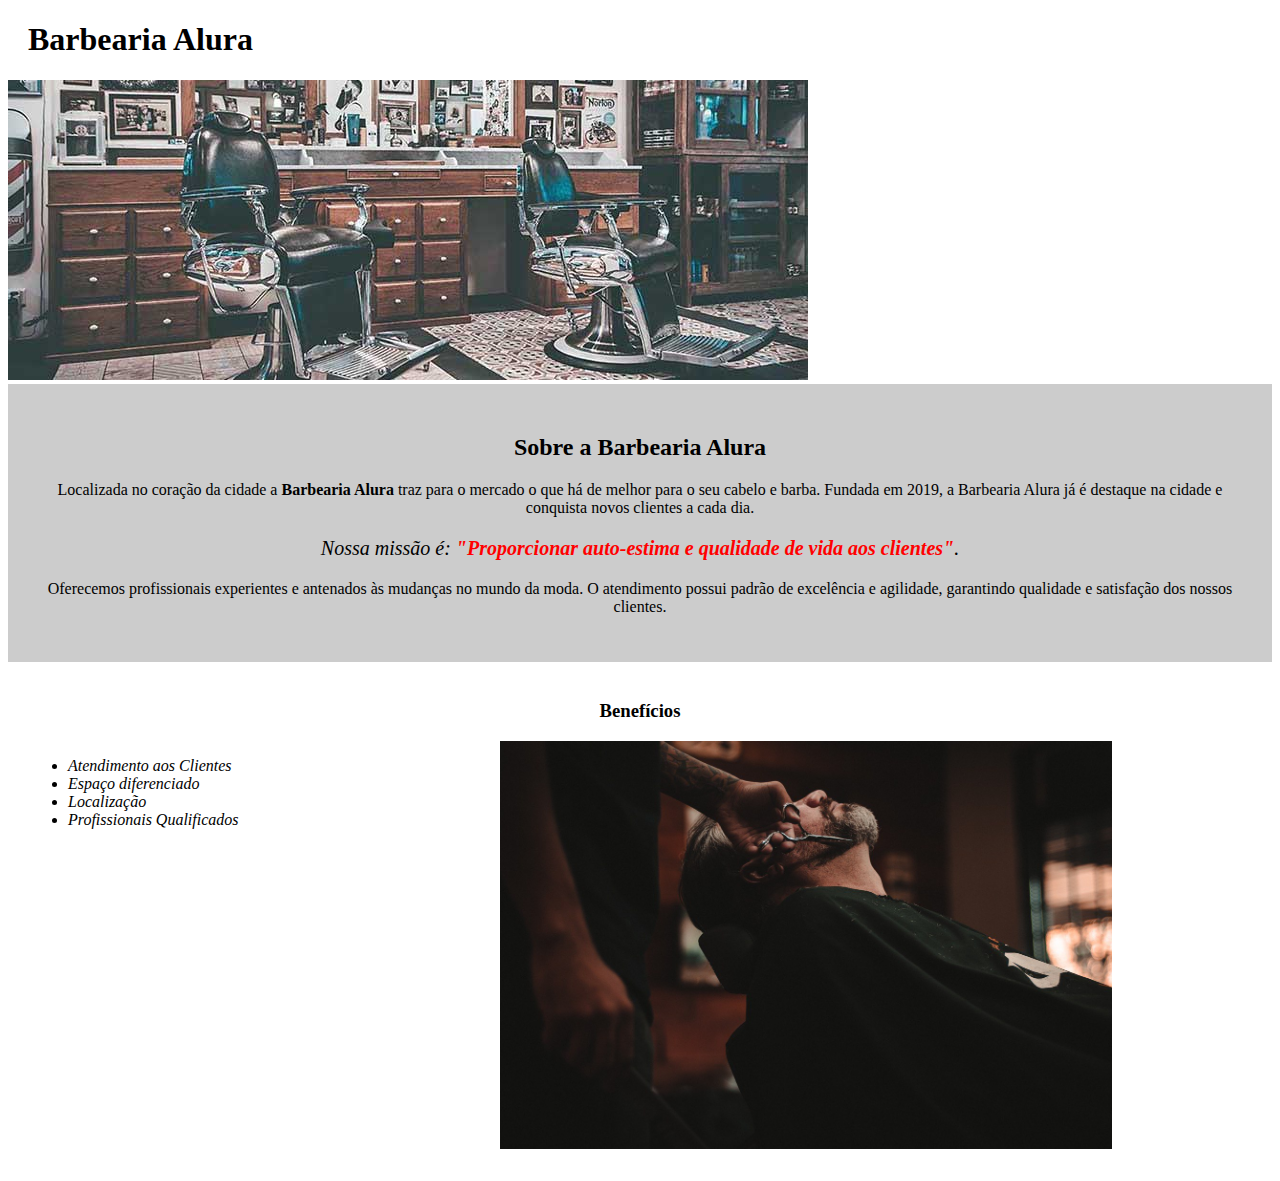
<file: index.html>
<!DOCTYPE html>
<html lang="pt-br">

<head>
    <meta charset="UTF-8">
    <title>Barbearia Alura</title>
    <link rel="stylesheet" href="style.css">
</head>

<body>
    <header>
        <h1 class="titulo-principal">Barbearia Alura</h1>
    </header>
    <img id="banner" src="banner.jpg">
    <div class="principal">
        <h2 class="titulo-centralizado">Sobre a Barbearia Alura</h2>
        <p>Localizada no coração da cidade a <strong>Barbearia Alura</strong> traz para o
            mercado o que há de melhor para o seu cabelo e barba. Fundada em 2019, a Barbearia Alura já é
            destaque na cidade e conquista novos clientes a cada dia.</p>

        <p id="missao"><em>Nossa missão é: <strong>"Proporcionar auto-estima e

                    qualidade de vida aos clientes"</strong>.</em></p>

        <p>Oferecemos profissionais experientes e antenados às mudanças no mundo da
            moda. O atendimento possui padrão de excelência e agilidade, garantindo qualidade e satisfação dos
            nossos clientes.</p>
    </div>
    <div class="beneficios">
        <h3 class="titulo-centralizado">Benefícios</h3>
        <ul>
            <li class="itens">Atendimento aos Clientes</li>
            <li class="itens">Espaço diferenciado</li>
            <li class="itens">Localização</li>
            <li class="itens">Profissionais Qualificados</li>
        </ul>
        <img src="beneficios.jpg" class="imagembeneficios">
    </div>
</body>
</file>
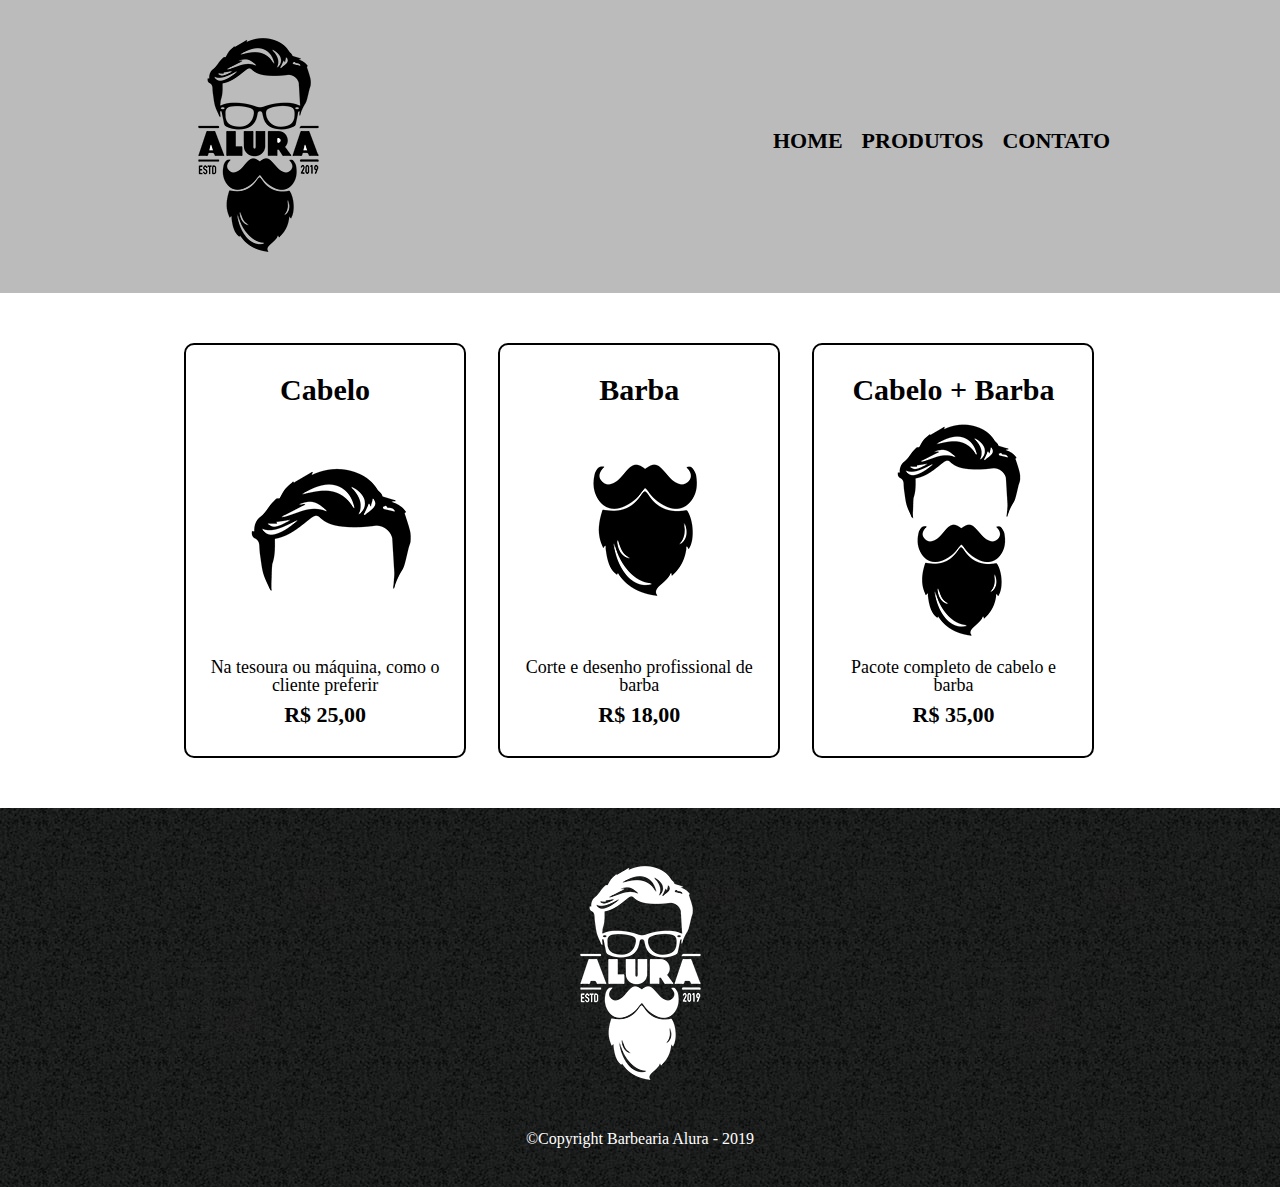
<file: produtos.html>
<!DOCTYPE html>
<html>

<head>
    <meta charset="UTF-8">
    <title>Produtos - Barbearia Alura</title>
    <link rel="stylesheet" href="reset.css">
    <link rel="stylesheet" href="produtos.css">
</head>

<body>
    <header>
        <div class="caixa">
            <h1><img src="logo.png"></h1>
            <nav>
                <ul>
                    <li><a href="index.html">Home</a></li>
                    <li><a href="produtos.html">Produtos</a></li>
                    <li><a href="contato.html">Contato</a></li>
                </ul>
            </nav>
        </div>
    </header>
    <main>
        <ul class="produtos">
            <li>
                <h2>Cabelo</h2>
                <img src="cabelo.jpg">
                <p class="produto-descricao">Na tesoura ou máquina, como o

                    cliente preferir</p>

                <p class="produto-preco">R$ 25,00</p>
            </li>
            <li>
                <h2>Barba</h2>
                <img src="barba.jpg">
                <p class="produto-descricao">Corte e desenho profissional de

                    barba</p>

                <p class="produto-preco">R$ 18,00</p>
            </li>
            <li>
                <h2>Cabelo + Barba</h2>
                <img src="cabelo+barba.jpg">
                <p class="produto-descricao">Pacote completo de cabelo e

                    barba</p>

                <p class="produto-preco">R$ 35,00</p>
            </li>

        </ul>
    </main>
    <footer>
        <img src="logo-branco.png">
        <p class="copyright">©Copyright Barbearia Alura - 2019</p>
    </footer>
</body>

</html>
</file>
<file: style.css>
</html>#banner {
	width: 100%;
}

.principal {
	background: #CCCCCC;
	padding: 30px;
}

.titulo-principal {
	padding-left: 20px;
}

.titulo-centralizado {
	text-align: center
}

p {
	text-align: center;
}

#missao {
	font-size: 20px
}

em strong {
	color: #FF0000;
}

.itens {
	font-style: italic
}

.beneficios {
	background: #FFFFFF;
	padding: 20px;
}

ul {
	display: inline-block;
	vertical-align: top;
	width: 20%;
	margin-right: 15%;
}

.imagembeneficios {
	width: 50%;
}
</file>
<file: produtos.css>
header {
    background: #BBBBBB;
    padding: 20px 0;
}

.caixa {
    position: relative;
    width: 940px;
    margin: 0 auto;
}

nav {
    position: absolute;
    top: 110px;
    right: 0;
}

nav li {
    display: inline;
    margin: 0 0 0 15px;
}

nav a {
    text-transform: uppercase;
    color: #000000;
    font-weight: bold;
    font-size: 22px;
    text-decoration: none;
}

nav a:hover {
    color: #C78C19;
    text-decoration: underline;
}

.produtos {
    width: 940px;
    margin: 0 auto;
    padding: 50px 0;
}

.produtos li {
    display: inline-block;
    text-align: center;
    width: 30%;
    vertical-align: top;

    margin: 0 1.5%;
    padding: 30px 20px;
    box-sizing: border-box;
    border: 2px solid #000000;
    border-radius: 10px;
}

.produtos li:hover {
    border-color: #C78C19;
}

.produtos li:active {
    border-color: #088C19;
}

.produtos li:hover h2 {
    font-size: 34px;
}

.produtos h2 {
    font-size: 30px;
    font-weight: bold;
}

.produto-descricao {
    font-size: 18px;
}

.produto-preco {
    font-size: 22px;
    font-weight: bold;
    margin-top: 10px;
}

.copyright {
    color: #FFFFFF;
    font-size: 16px;
    margin: 30px 0 0;
}

footer {
    background: url("bg.jpg");
    text-align: center;
    padding: 40px 0;
}
</file>
